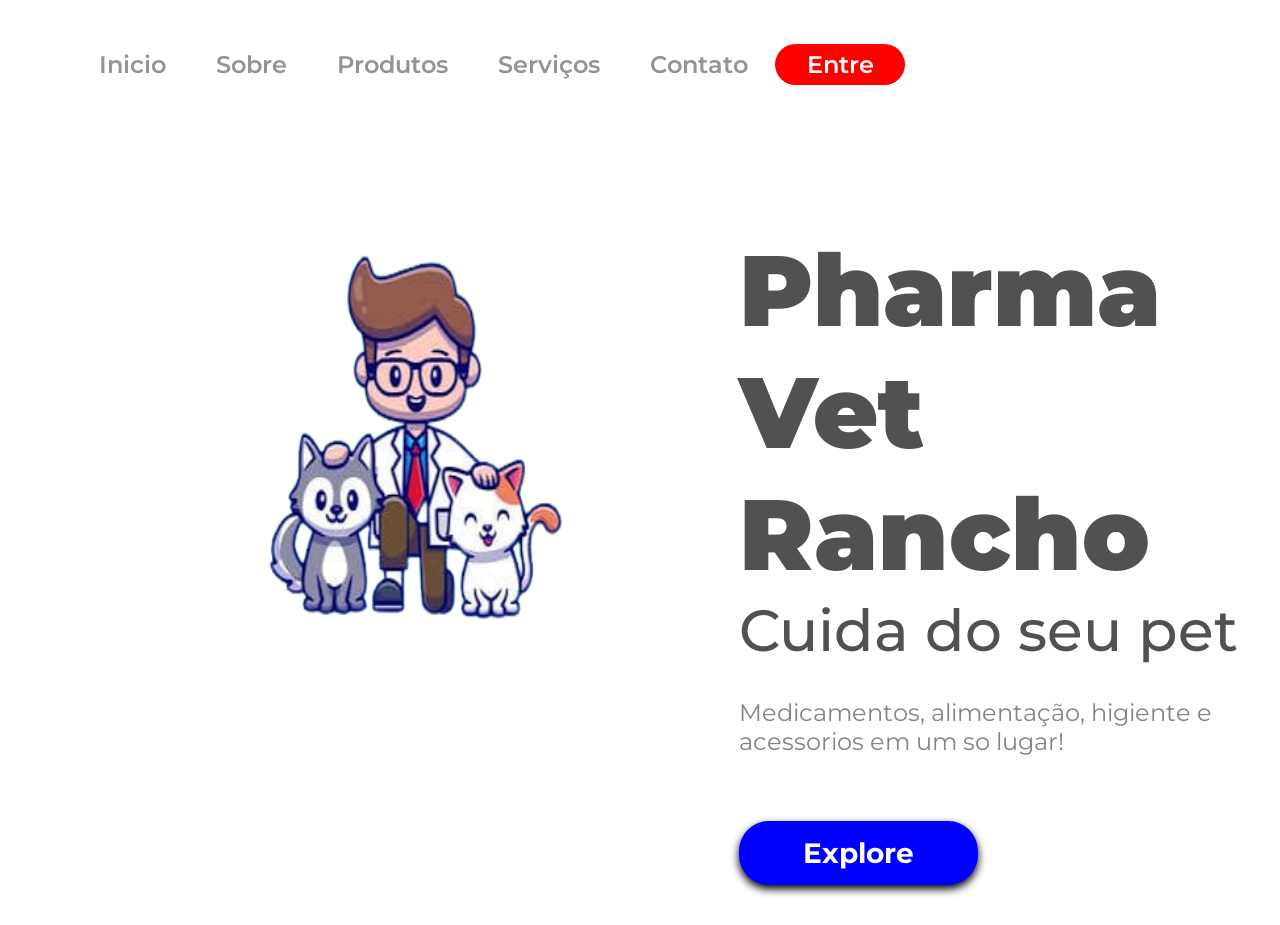
<file: index.html>
<!DOCTYPE html>
<html lang="pt-br">
<head>
    <meta charset="UTF-8">
    <meta name="viewport" content="width=device-width, initial-scale=1.0">
    <title>Pharma Vet Rancho</title>
    <link rel="stylesheet" href="style.css">
    <link rel="preconnect" href="https://fonts.googleapis.com">
    <link rel="preconnect" href="https://fonts.gstatic.com" crossorigin>
    <link href="https://fonts.googleapis.com/css2?family=Montserrat:ital,wght@0,100..900;1,100..900&display=swap" rel="stylesheet">
</head>
<body>

    <header>
        <a class="link-header" href="">Inicio</a>
        <a class="link-header" href="">Sobre</a>
        <a class="link-header" href="">Produtos</a>
        <a class="link-header" href="">Serviços</a>
        <a class="link-header" href="">Contato</a>
        <button class="btn-header">Entre</button>
    </header>

    <main>
        <img src="assets/veterinario.ft.png" alt="Veterinario" class="foto-veterinario">
        <section>
        <h1>Pharma Vet Rancho</h1>
        <h2>Cuida do seu pet</h2>
        <p>Medicamentos, alimentação, higiente e acessorios em um so lugar!</p>
        <button class="btn-main">Explore</button>
        </section>
    </main>
</body>
</html>
</file>
<file: style.css>
* {
    font-family: 'Montserrat', sans-serif;
    margin: 0;
    padding: 0;
    box-sizing: border-box;
}

header {
    margin: 44px 0 144px 76px;
}

.link-header {
    font-weight: 600;
    font-size: 24px;
    line-height: 29px;
    color: #98909c;
    cursor: pointer;
    margin: 23px;
    text-decoration: none;
}

.btn-header {
    background: #ff0000;
    border-radius: 20.5px;
    width: 130px;
    height: 41px;
    border: none;
    font-weight: 600;
    font-size: 24px;
    line-height: 29px;
    color: #ffff;
    cursor: pointer;

}

main {
    display: flex;
    padding-bottom: 40px;
}

.foto-veterinario {
    width: 568px;
    height: 500px;
    margin-left: 125px;
    display: inline-block;
  }  

  section {
    display: inline-block;
    margin-left: 46px;
  }

  h1 {
    font-weight: 900;
    font-size: 100px;
    line-height: 122px;
    color: #515151;
  }

  h2 {
    font-weight: 500;
    font-size: 58px;
    line-height: 71px;
    color: #515151;

  }

  p {
    font-weight: 400;
    font-size: 24px;
    line-height: 29px;
    color: #848484;
    width: 515px;
    margin-top: 32px;
    margin-bottom: 65px;
  }

.btn-main {
    background: #0000ff;
    border-radius: 30px;
    width: 239px;
    height: 64px;
    border: none;
    cursor: pointer;
    filter: drop-shadow(0px 4px 4px #000);
    font-weight: 700;
    font-size: 28px;
    line-height: 34px;
    color: #fff;
}

@media screen and (max-width: 768px) {
  header {
    display: none;
  }

  main {
    display: inline;
    align-items: center;
  }

   .foto-veterinario{
    width: 80vw;
    height: 30vh;
    margin: 30px 30px 0px 48px;

  }



   h1 {
    font-weight: 900;
    font-size: 80px;
    line-height: 90px;
    color: #515151;
  }

  h2 {
    font-weight: 600;
    font-size: 34px;
    line-height: 31px;
    color: #515151;

  }

  p {
    font-weight: 400;
    font-size: 22px;
    line-height: 19px;
    color: #848484;
    width: 300px;
    margin-top: 20px;
    margin-bottom: 30px;
  }

  .btn-main {
    background: #0000ff;
    border-radius: 30px;
    width: 210px;
    height: 54px;
    border: none;
    cursor: pointer;
    filter: drop-shadow(0px 4px 4px #000);
    font-weight: 600;
    font-size: 28px;
    line-height: 34px;
    color: #fff;
}

}
</file>
